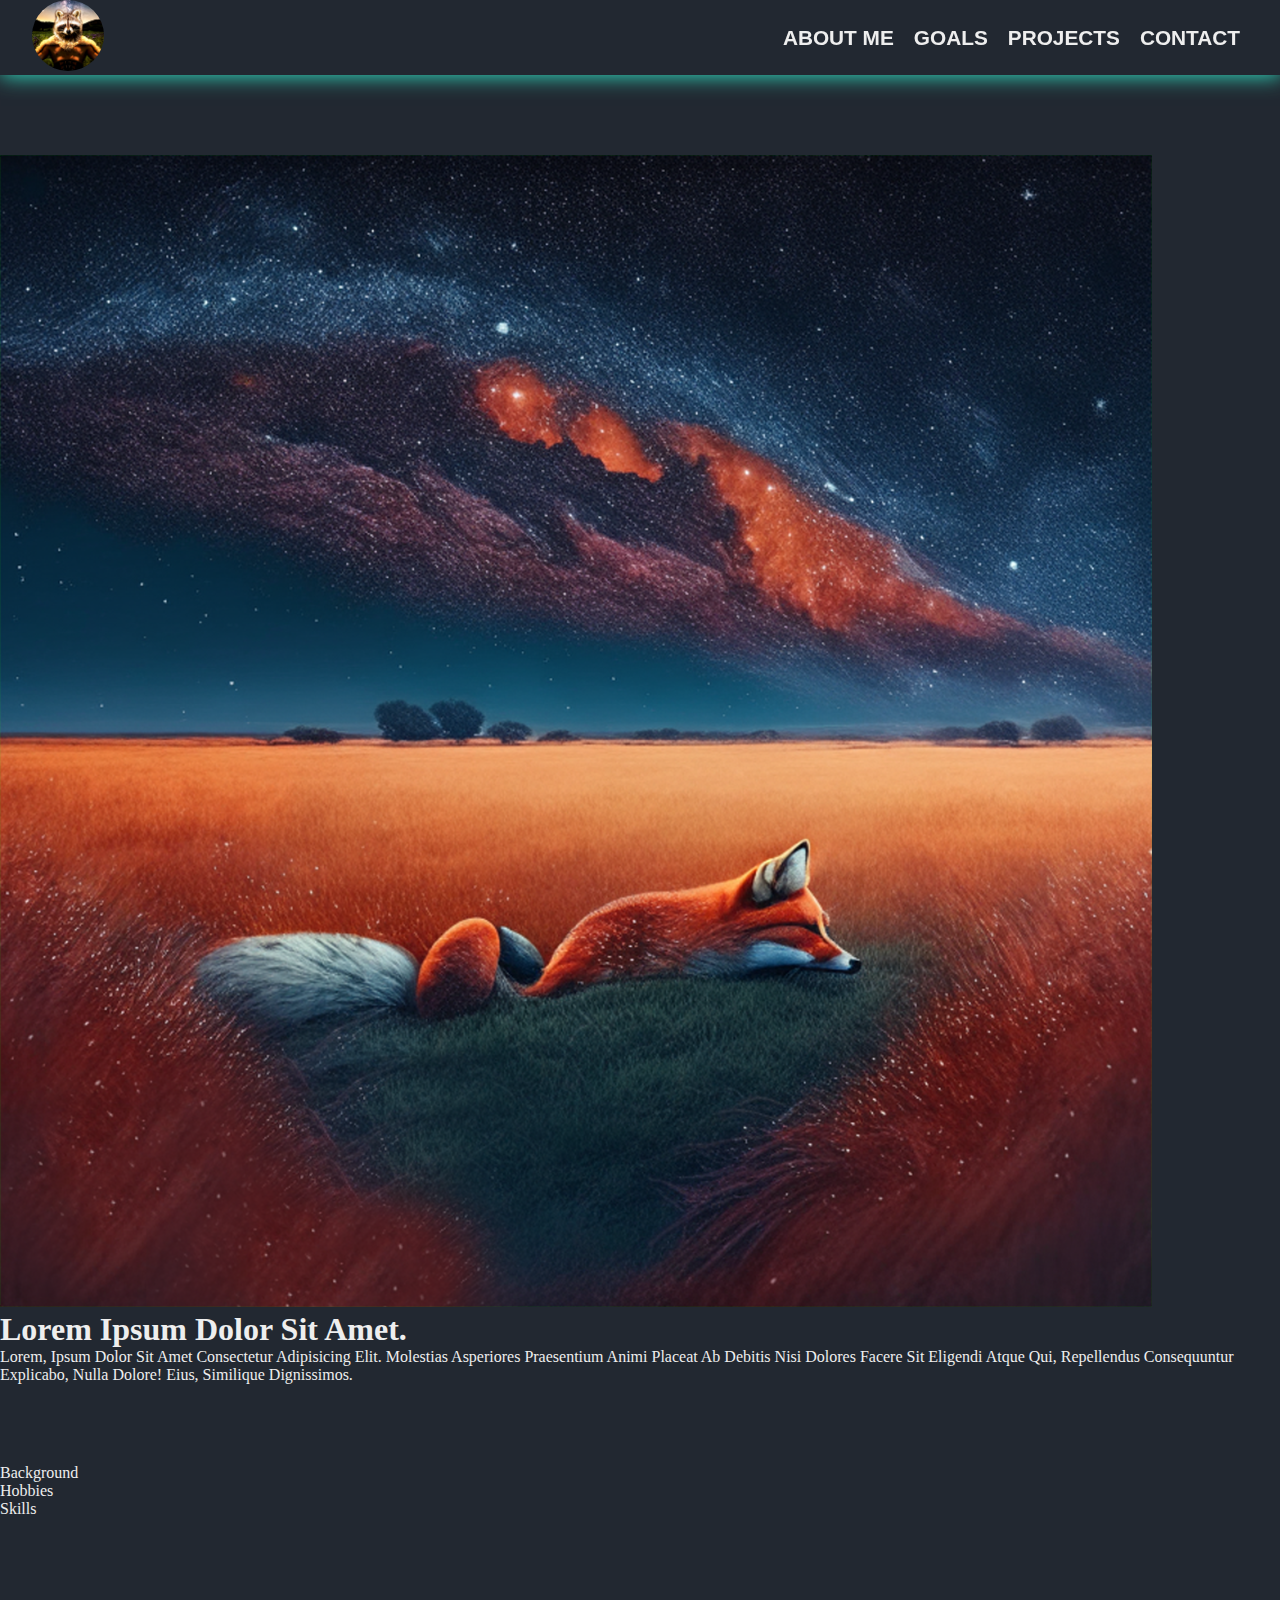
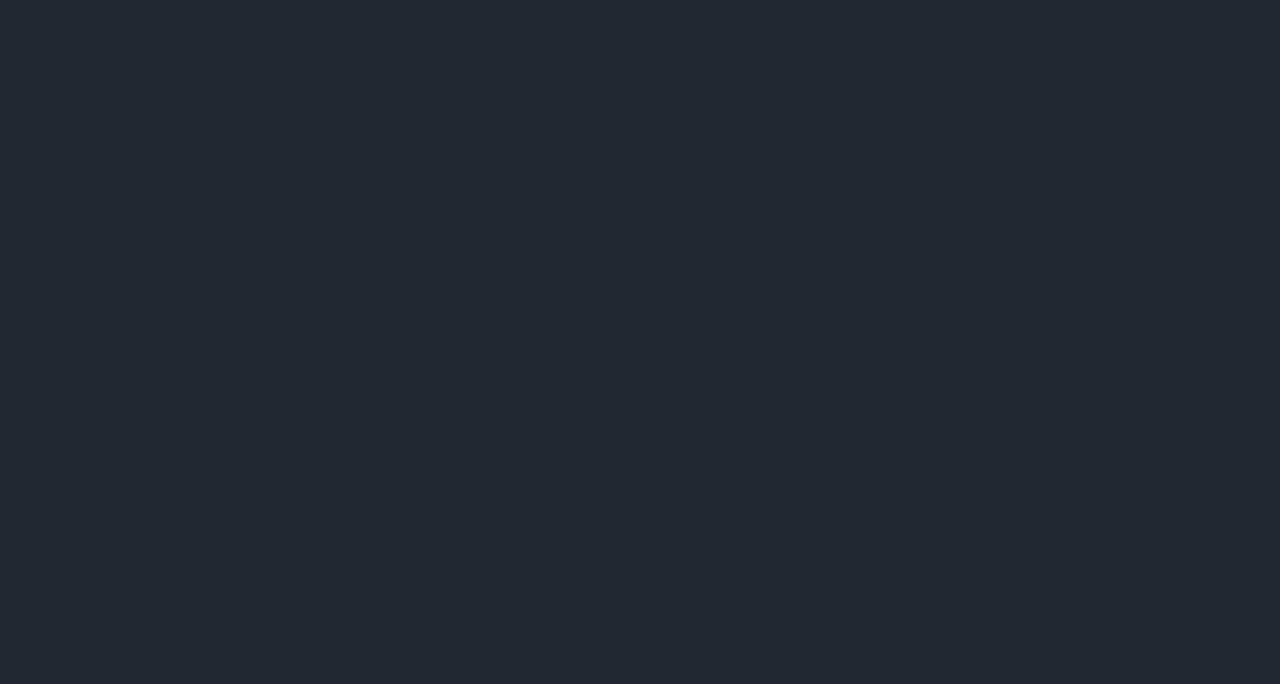
<file: home.html>
<!DOCTYPE html>
<html lang="en">
<head>
    <meta charset="UTF-8">
    <meta name="viewport" content="width=device-width, initial-scale=1.0">
    <link rel="stylesheet" href="styles.css">
    <title>Augusteux</title>

</head>


<body>

<header>
    <a href="#" class="logo"><img src="assets/pfpHD.png" width="75px;"></a>
<div class="navbar">         
<nav>
    <a href="">about me</a>
    <a href="">goals</a>           
    <a href="">projects</a>           
    <a href="">contact</a                        >
</nav>                
</div>            
</header>

<section class="about-me">
    <img src="assets/bgposter.png" />
    <div id="about">
        <h1>Lorem ipsum dolor sit amet.</h1>
        <p>Lorem, ipsum dolor sit amet consectetur adipisicing elit. Molestias asperiores praesentium animi placeat ab debitis nisi dolores facere sit eligendi atque qui, repellendus consequuntur explicabo, nulla dolore! Eius, similique dignissimos.</p>
    </div>
</section>

<section class="about-details">
    <div>Background</div>
    <div>Hobbies</div>
    <div>Skills</div>
</section>

       
</body>


</html>
</file>
<file: styles.css>
:root {
    --primary-color: #222831;
    --secondary-color: #393E46;
    --accent-color: #32E0C4;
    --text-color: #EEEEEE;
}

* {
    /* outline: auto; */
    box-sizing: border-box;
    margin: 0; padding: 0;
    text-transform: capitalize;
    text-decoration: none;
    color: var(--text-color);
    transition-duration: .3s;
}

html {
    scroll-behavior: smooth;
}

body {
    background-color: var(--primary-color);
}

section {
    min-height: 100svh;
    padding-top: 5rem;
}

/* Navigation bar */

header {
    display: flex;
    position: sticky;
    top: 0;
    background-color: var(--primary-color);
    box-shadow: 1px 1px 20px var(--accent-color);
    z-index: 2;
}

.logo {
    margin-left: 2rem;
}

.navbar {
    display: flex;
    align-items: center;
    justify-content: flex-end;
    gap: 1rem;
    width: 100%;
    margin-right: 2rem;
}

.navbar nav > a {
    padding: 0.5rem;
    color: var(--text-color);
    font-size: 1.3rem;
    font-weight: bolder;
    font-family: "Poppins", sans-serif;
    text-transform: uppercase;
}

.navbar nav > a:hover {
    color: var(--accent-color);
}

.logo>img {
    border-radius: 50%;
    width: 4.5rem;
}

.logo>img:hover {
    box-shadow: 1px 1px 30px var(--accent-color);
}

/* Hero section */

#about-hero {
    display: flex;
    flex-wrap: wrap;
    justify-content: center;
    align-items: center;
    gap: 5rem;
    background-color: var(--secondary-color);
    padding-top: 2rem;
}

.hero-text {
    display: flex;
    flex-direction: column;
    justify-content: center;
    text-align: left;
    background-color: var(--secondary-color);
    line-height: 2rem;
    gap: 1.5rem;
    padding: 2rem;
    width: 40rem;
    height: 15rem;
    font-size: 1.5rem;
}

#about-hero img {
    border-radius: 50%;
    max-width: 25rem;
    border: 5px inset;
    margin: 0.8rem 0;
}

.media-links {
    display: flex;
    gap: 1rem;
}

.fa-brands, .fa-solid {
    color: var(--accent-color);
    font-size: 1.8rem;
}

.fa-brands:hover, .fa-solid:hover {
    transform: translateY(-5px);
    color: var(--text-color);
}

.fa-brands:active, .fa-solid:active {
    color: var(--accent-color);
}

/* About me slider */

#about-content {
    margin-left: 0.5rem;
    margin-right: 0.5rem;
    background-color: var(--primary-color);
}

.about-wrapper {
    position: relative;
    max-width: 80rem;
    margin: 0 auto;
    padding-top: 2rem;
}

.about-nav {
    display: flex;
    justify-content: center;
    z-index: 1;

    background-color: var(--secondary-color);
    border-bottom: 1px solid var(--primary-color);
    border-radius: 5px 5px 0 0;
}

.about-nav a {
    max-height: 2.5rem;
    text-align: center;
    align-content: center;
    
    font-size: 1rem;
    font-weight: bolder;
    font-family: "Poppins", sans-serif;
    text-transform: uppercase;

    flex: 1 1 100%;
    padding: 0.5rem;
    border: 1px outset var(--primary-color);
}

.about-nav a:hover{
    background-color: var(--accent-color);
    color: var(--primary-color);
}

.about-nav a:active{
    transform: translateY(1px);
}
.slide-wrapper {
    display: flex;
    overflow-x: auto;
    scroll-snap-type: x mandatory;
    scroll-behavior: smooth;
    scrollbar-width: none;
    min-height: 35rem;
    border-radius: 0 0 5px 5px;
}

.slide {
    flex: 1 0 100%;
    scroll-snap-align: start;

    display: flex;
    flex-wrap: wrap;

    padding: 2rem;
    background-color: var(--secondary-color);
    text-align: center;
    align-content: center;
}

/* call to action */

#contact {
    display: flex;
    flex-direction: column;
    justify-content: center;
    align-content: center;
}

#contact h2 {
    text-transform: uppercase;
    color: var(--accent-color);
}

#contact form {
    background-color: var(--secondary-color);
    display: flex;
    flex-direction: column;

    height: 30rem;
    width: 60svw;
    max-width: 60%;
    padding: 0.6rem;
    gap: 0.4rem;
}

#contact input, #contact textarea {
    background-color: var(--primary-color);
    padding: 0.6rem;
    font-size: 0.8rem;
    border: none;
    resize: none;
    border-radius: 10px;
    text-transform: none;
}

.visitor-details {
    display: flex;
    justify-content: center;
    gap: 0.2rem;
}

.visitor-details input {
    max-width: 22.1rem;
    flex: 1 1 100%;
}

::placeholder {
    color: var(--accent-color);
    opacity: 0.5;
}

.contact-action-wrapper {
    display: flex;
    align-content: center;
    justify-content: space-between;
}

.contact-icons {
    justify-content: space-between;
    gap: 1rem;
}

.contact-icons .fa-brands, .fa-solid {
    font-size: 1.2rem;
    opacity: 0.5;
}

/* double selector to increase priority */
#contact-button#contact-button {
    max-width: 10rem;
    min-height: 1.7rem;
    flex: 1 1 100%;

    padding: 0;
    font-weight: bold;
    text-transform: uppercase;
    align-self: center;
}

#contact-button:hover {
    background-color: var(--accent-color);
    color: var(--primary-color);
}

#contact-button:active {
    transform: translateY(2px);
}

/* modify placeholder color for Edge 12-18 */
::-ms-input-placeholder {
    color: var(--text-color);
    color: var(--accent-color);
    opacity: 0.7;
}

/* Projects Section */

#projects {
    display: flex;
    background-color: var(--primary-color);
    align-items: center;
    flex-direction: column;
}

.projects-wrapper {
    background-color: transparent;
    max-width: 90%;
    text-align: center;
    line-height: 5rem;
}

.projects-container {
    display: flex;
    max-width: 100%;
    justify-content: space-between;
    gap: 2rem;
    padding: 2rem;
    overflow-x: scroll;
    scroll-snap-type: x mandatory;
    scrollbar-width: auto;
}

.project-info {
    display: flex;
    flex-direction: column;
    justify-content: center;
    background-color: var(--text-color);
    border: 1px solid var(--accent-color);

    width: 20rem;
    height: 15rem;

    flex-shrink: 0;
    scroll-snap-align: center;
}

.proj-content {
    line-height: 0;
}

.proj-content img {
    width: 100%;
}

.project-info:hover {
    transform: scale(1.1);
}

.proj-content h3 {
    color: var(--primary-color);
    font-weight: bold;
    text-shadow: 1px 1px 30px var(--text-color), -1px -1px 30px var(--text-color), -1px 1px 30px var(--text-color), 1px -1px 30px var(--text-color);

    text-align: center;
    line-height: 2rem;
}

/* scroll bar customization */

html ::-webkit-scrollbar {
    width: 0.7rem;
    height: 0.7rem;
}
  
  /* Track */
html ::-webkit-scrollbar-track {
    background: var(--secondary-color); 
}
   
  /* Handle */
html ::-webkit-scrollbar-thumb {
    background: var(--accent-color); 
}

@media (max-width: 720px) {

    #about-hero {
        gap: 2rem;
    }

    #about-hero > img {
        max-width: 21rem;    
        margin-top: 5rem;
    }

    .navbar nav>a {
        font-size: 1.1rem;
    }

    .hero-text h1, p {
        font-size: 100%;
    }

    .hero-text {
        height: 0%;
    }

    #contact {
        padding: 0;
        max-width: 100%;
    }

    .visitor-details {
        flex-wrap: wrap;
    }

    .visitor-details #name, #email, #message {
        max-width: 100%;
    }

}

@media (max-width: 369px) {
    .navbar nav>a {
        font-size: 1rem;
    }

    #about-hero {
        gap: 1rem;
    }

    #about-hero > img {
        max-width: 19rem;    
        margin-top: 0;
        padding: 0;
    }
}

@media (min-height: 1024px) {
    section {
        min-height: 0;
    }
}
</file>
